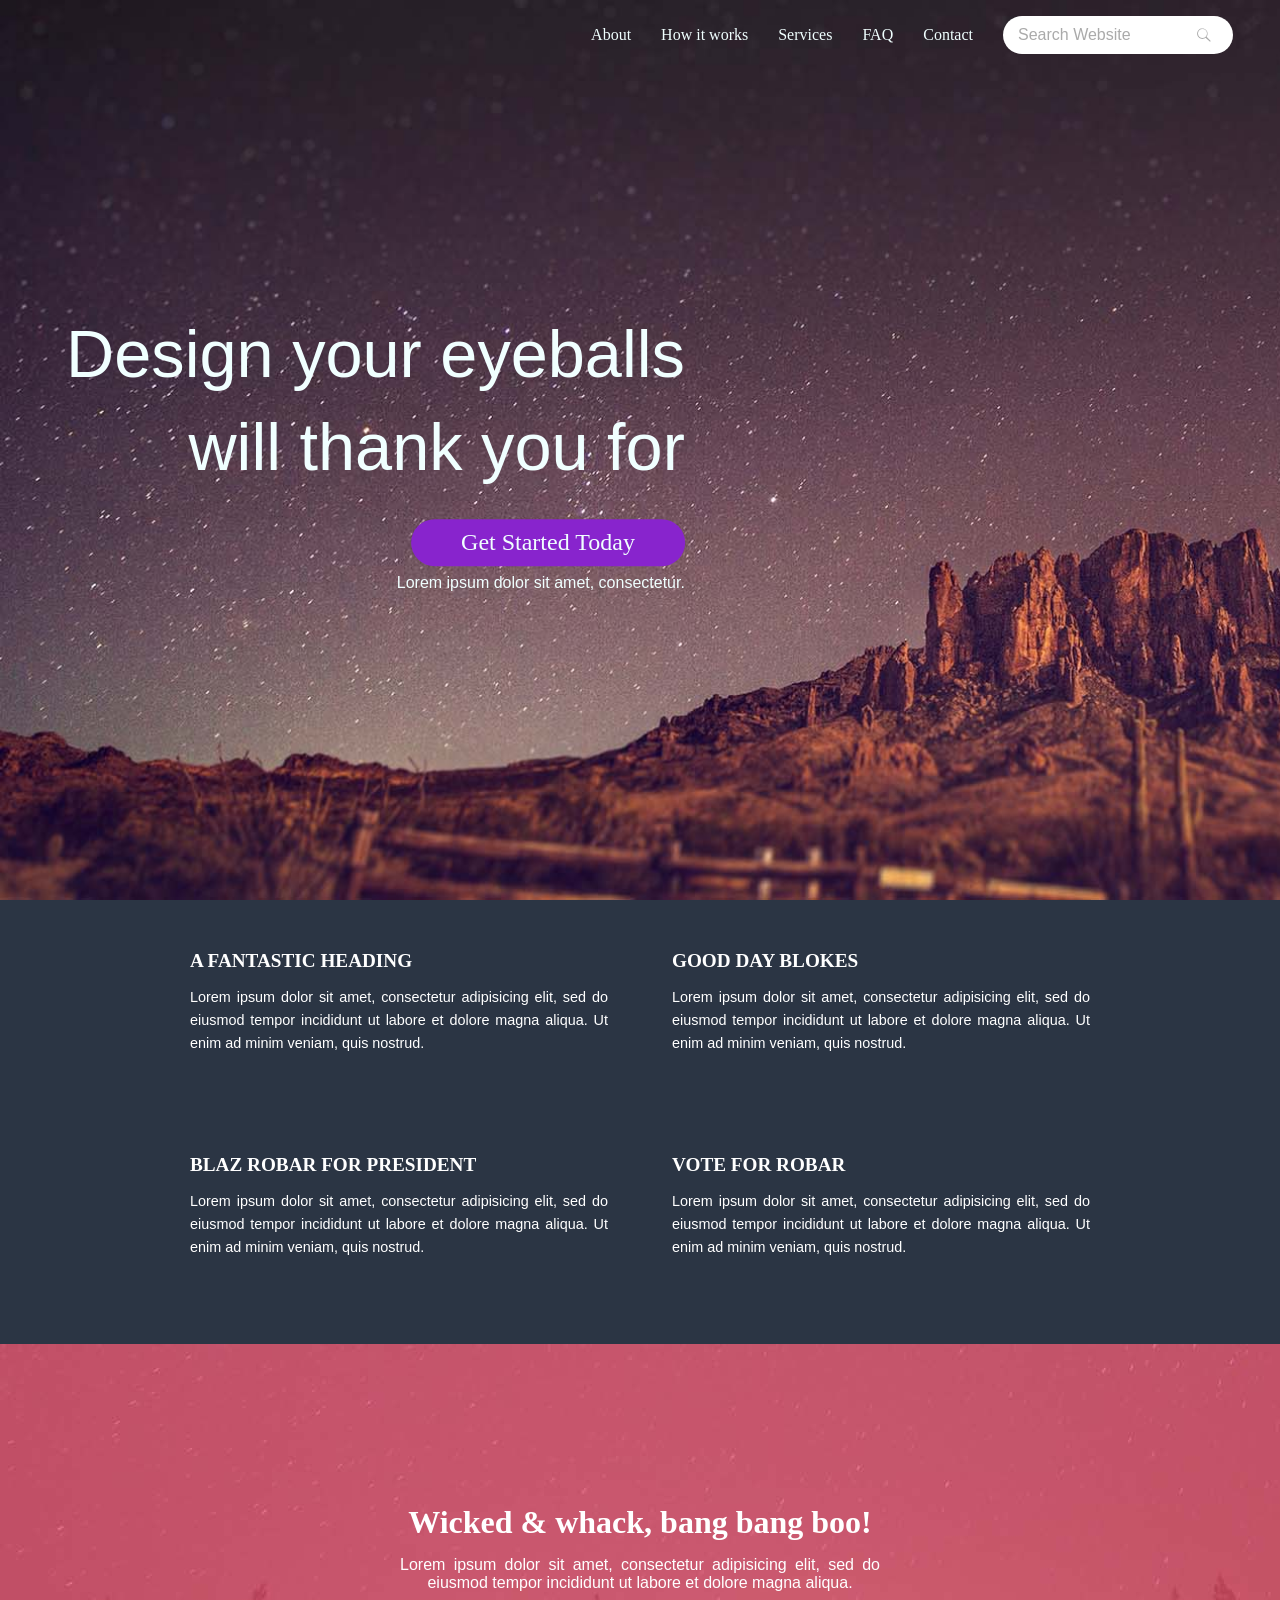
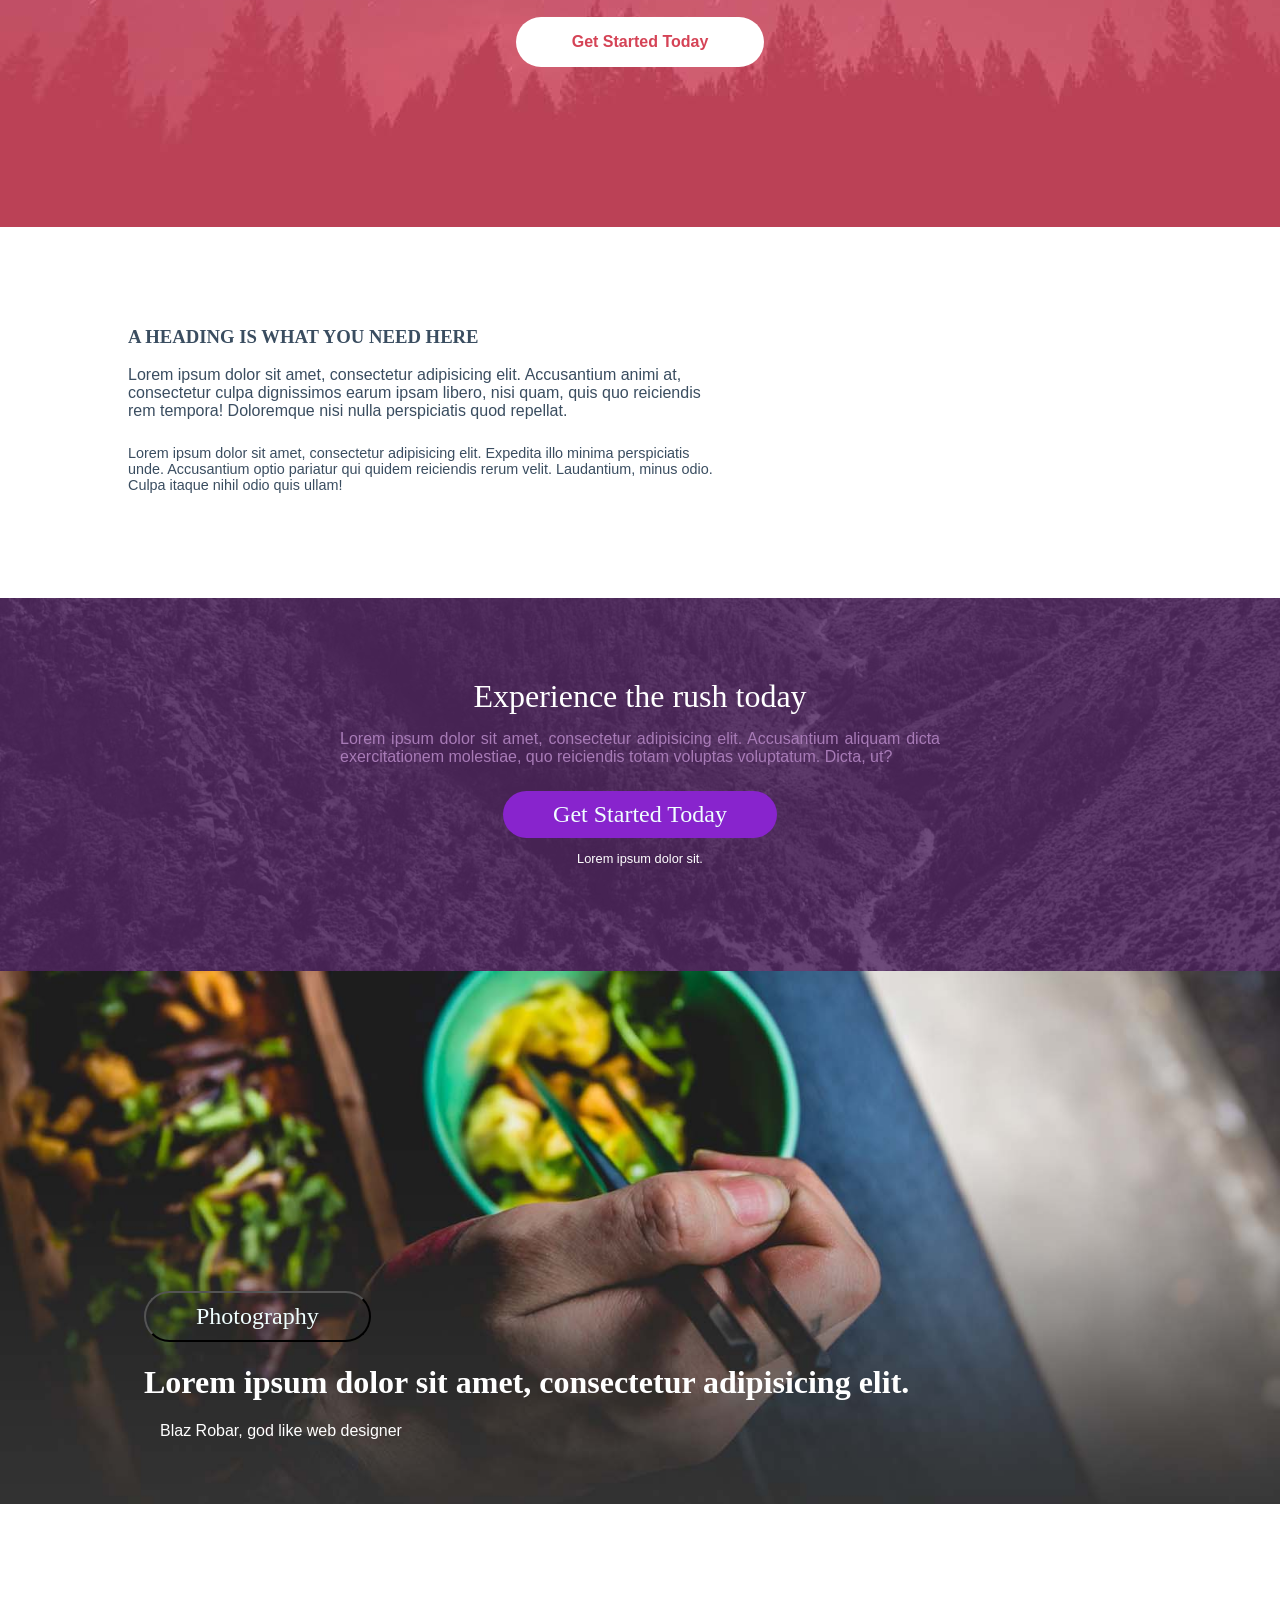
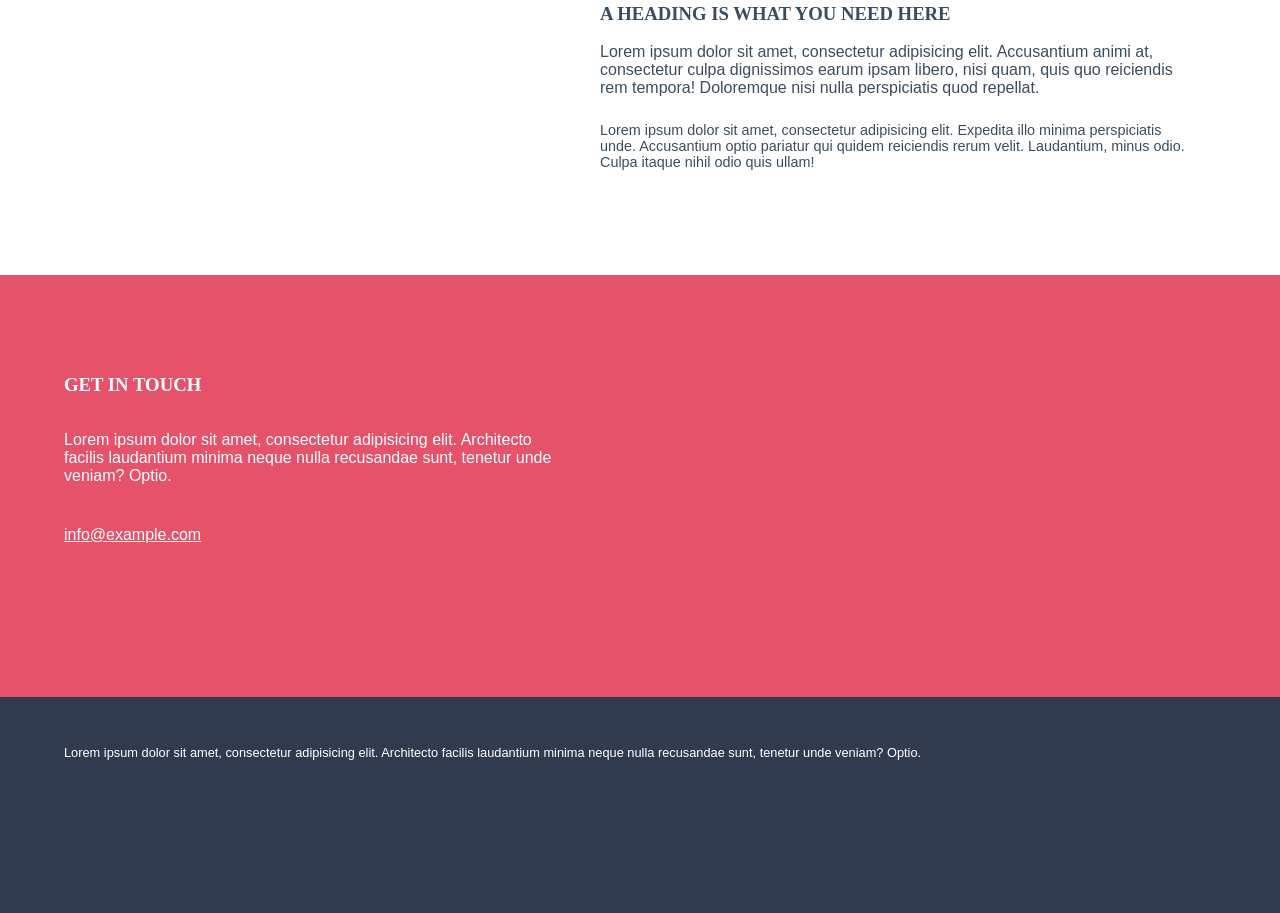
<file: index.html>
<!doctype html>
<html ⚡>
<head>
    <meta charset="utf-8">
    <meta name="viewport" content="width=device-width,minimum-scale=1,initial-scale=1">
    <link rel="stylesheet" href="https://fonts.googleapis.com/css?family=Open+Sans">

    <link rel="canonical" href="https://alexeykozlovsky.github.io/fullstack-task-4/" />
    <script async src="https://cdn.ampproject.org/v0.js"></script>
    <style amp-boilerplate>body{-webkit-animation:-amp-start 8s steps(1,end) 0s 1 normal both;-moz-animation:-amp-start 8s steps(1,end) 0s 1 normal both;-ms-animation:-amp-start 8s steps(1,end) 0s 1 normal both;animation:-amp-start 8s steps(1,end) 0s 1 normal both}@-webkit-keyframes -amp-start{from{visibility:hidden}to{visibility:visible}}@-moz-keyframes -amp-start{from{visibility:hidden}to{visibility:visible}}@-ms-keyframes -amp-start{from{visibility:hidden}to{visibility:visible}}@-o-keyframes -amp-start{from{visibility:hidden}to{visibility:visible}}@keyframes -amp-start{from{visibility:hidden}to{visibility:visible}}</style><noscript><style amp-boilerplate>body{-webkit-animation:none;-moz-animation:none;-ms-animation:none;animation:none}</style></noscript>
    <title>AMP Version</title>
    <style amp-custom>
        h1,
        h2,
        h3,
        h4 {
            font-family: OpenSans;
        }
        .large {
            font-family: OpenSans;
        }
        body {
            margin: 0;
            background-color: #060014;
            font-family: OpenSans;
        }
        .navbar {
            display: block;
            width: 100vw;
            height: 50px;
        }
        .navbar ul {
            list-style-type: none;
        }
        .menu {
            position: absolute;
            display: flex;
            align-items: center;
            right: 30px;
            gap: 30px;
            align-self: center;
            margin-left: auto;
            margin-right: 2em;
        }
        .menu .menu-button a {
            color: azure;
            text-decoration: none;
            font-family: OpenSans;
        }
        .menu .menu-search .search-container {
            position: relative;
            display: inline-block;
        }
        .menu .menu-search .search-container .search-input {
            width: 100%;
            padding: 10px 0 10px 15px;
            border: none;
            border-radius: 50px;
            font-size: 16px;
            outline: none;
        }
        .menu .menu-search .search-container .search-input::placeholder {
            color: #aaa;
        }
        .menu .menu-search .search-container .search-icon {
            position: absolute;
            top: 50%;
            right: 5px;
            /* Смещение от правого края */
            transform: translateY(-50%);
            width: 18px;
            /* Размер иконки */
            height: 18px;
            background: url('data:image/svg+xml;utf8,\
    <svg xmlns="http://www.w3.org/2000/svg" fill=\'%23aaa\' viewBox=\'0 0 24 24\'><path d=\'M21 20l-5.6-5.6a7 7 0 1 0-1.4 1.4L20 21zM10 16a6 6 0 1 1 0-12 6 6 0 0 1 0 12z\'/></svg>') no-repeat center;
            background-size: contain;
            pointer-events: none;
            /* Чтобы иконка не мешала вводу */
        }
        .main-button {
            padding: 10px 50px 10px 50px;
            border-radius: 40px;
            font-family: OpenSans;
            color: azure;
            background-color: transparent;
            font-size: 18pt;
        }
        .main-button:hover {
            cursor: pointer;
        }
        .purple-button {
            background-color: #8824cd;
            border-width: 0;
        }
        .purple-button:hover {
            background-color: #8222c4;
        }
        .main-page {
            position: relative;
            background-image: url("assets/page_1_backgroound.jpg");
            width: 100vw;
            height: 100vh;
            background-size: cover;
        }
        .main-page .main-page-content {
            display: inline-flex;
            justify-content: right;
            flex-direction: column;
            align-items: end;
            margin: 0;
            position: absolute;
            top: 50%;
            left: 10%;
            -ms-transform: translate(-10%, -50%);
            transform: translate(-10%, -50%);
        }
        .main-page .main-page-content-title-container .main-page-content-title {
            display: inline-block;
            color: azure;
            justify-self: right;
            font-size: 50pt;
            line-height: 70pt;
            text-align: right;
        }
        .main-page .main-page-get-started-button {
            display: inline-block;
            margin-top: 1em;
        }
        .main-page .main-page-info {
            color: azure;
            margin-top: 0.5em;
        }
        body {
            margin: 0;
            font-family: 'Arial', sans-serif;
        }
        .text-section {
            background-color: #2b3544;
            padding: 50px 20px;
            color: #ffffff;
        }
        .text-section .container {
            display: flex;
            gap: 4em;
            flex-wrap: wrap;
            justify-content: space-between;
            max-width: 900px;
            margin: 0 auto;
        }
        .text-section .container .column {
            flex: 1 1 45%;
            margin-bottom: 20px;
        }
        .text-section .container .column h3 {
            margin: 0 0 10px;
            font-size: 1.2em;
        }
        .text-section .container .column p {
            line-height: 1.6;
            font-size: 0.9em;
            color: #ffffff;
            text-align: justify;
            /* Выравнивание по ширине */
            text-align-last: left;
        }
        .cta-section {
            text-align: center;
            color: #ffffff;
        }
        .cta-section .container h2 {
            margin: 0 0 15px;
            font-size: 2em;
        }
        .cta-section .container p {
            margin: 0 0 25px;
            font-size: 1em;
            color: #ffffff;
            text-align: justify;
        }
        .cta-section .container .cta-button {
            background-color: #ffffff;
            color: #d54356;
            border: none;
            font-size: 1em;
            font-weight: bold;
            border-radius: 30px;
            cursor: pointer;
        }
        .cta-section .container .cta-button:hover {
            background-color: #e6e6e6;
        }
        .forest-section {
            position: relative;
            background-image: url("assets/forest.jpg");
            padding-top: 10em;
            padding-bottom: 10em;
        }
        .forest-section .container {
            display: flex;
            flex-direction: column;
            align-items: center;
            width: 100vw;
            height: 100%;
        }
        .forest-section p {
            display: block;
            text-align: justify;
            text-align-last: center;
            max-width: 30em;
        }
        .forest-section .cta-button {
            padding: 1em 3.5em 1em 3.5em;
        }
        .handwritten-section,
        .handwritten-section-2 {
            position: relative;
            background-color: white;
            color: #3a4d60;
            min-height: 200px;
        }
        .handwritten-section .container,
        .handwritten-section-2 .container {
            display: flex;
            flex-direction: row;
            gap: 5em;
        }
        .handwritten-section .container .image,
        .handwritten-section-2 .container .image {
            /*display: block;*/
        }
        .handwritten-section .container .content-container,
        .handwritten-section-2 .container .content-container {
            margin-top: 5em;
            margin-bottom: 5em;
            margin-left: 3em;
        }
        .handwritten-section .container .content-container h3,
        .handwritten-section-2 .container .content-container h3 {
            text-align: left;
        }
        .handwritten-section .container .content-container p,
        .handwritten-section-2 .container .content-container p {
            color: #3a4d60;
            max-width: 600px;
            text-align: left;
        }
        .handwritten-section .container .content-container .smaller-text-content,
        .handwritten-section-2 .container .content-container .smaller-text-content {
            font-size: 0.9em;
        }
        .handwritten-section-2 .container {
            flex-direction: row-reverse;
        }
        .handwritten-section-2 .container .image {
            width: 629px;
            background-image: url("assets/about_image.jpg");
        }
        .rush-section {
            display: block;
            background-image: url("assets/book_background.jpg");
            background-repeat: no-repeat;
            background-size: cover;
            margin: 0;
        }
        .rush-section .container {
            background-color: rgba(78, 34, 94, 0.8);
            display: flex;
            flex-direction: column;
            align-items: center;
            padding: 5em;
        }
        .rush-section .container h2 {
            font-weight: lighter;
        }
        .rush-section .container button {
            display: inline-block;
            max-width: 300px;
        }
        .rush-section .container p {
            color: #a87bb7;
            max-width: 600px;
        }
        .rush-section .container .smaller-text-content {
            margin-top: 1em;
            color: white;
            font-size: 0.8em;
        }
        .photo-section {
            background-image: url("assets/post_image.jpg");
            background-repeat: no-repeat;
            background-size: cover;
        }
        .photo-section .container {
            display: flex;
            flex-direction: column;
            align-items: start;
            padding-top: 20em;
            padding-left: 9em;
            padding-bottom: 4em;
        }
        .photo-section .container button:hover {
            background-color: rgba(200, 200, 200, 0.4);
        }
        .photo-section .container .profile-container {
            display: flex;
            flex-direction: row;
            align-items: center;
            gap: 1em;
        }
        .photo-section .container .profile-container .ava {
            background-image: url("assets/ava.png");
            width: 45px;
            height: 45px;
        }
        .photo-section .container .profile-container p {
            margin: 0;
        }
        .get-in-touch-section {
            background-color: #e7526b;
        }
        .get-in-touch-section .container {
            display: flex;
            flex-direction: column;
            align-items: center;
            gap: 1em;
            width: 100vw;
            padding-top: 5em;
            padding-bottom: 8em;
            padding-left: 4em;
            max-width: 500px;
        }
        .get-in-touch-section .container h3 {
            display: block;
            width: 100%;
            text-transform: uppercase;
            text-align: left;
        }
        .get-in-touch-section .container p {
            width: 100%;
            text-align: left;
        }
        .get-in-touch-section .container .email a {
            color: white;
        }
        .footer-section {
            background-color: #313b4e;
        }
        .footer-section .container {
            display: flex;
            flex-direction: column;
            align-items: start;
            gap: 1em;
            width: 100vw;
            padding-top: 3em;
            padding-bottom: 8em;
            padding-left: 4em;
        }
        .footer-section .container p {
            display: block;
            font-size: 0.8em;
        }
        /*# sourceMappingURL=main.css.map */
    </style>

</head>
<body>
<div class="content">
    <div class="container main-page">
        <nav class="navbar">
            <ul class="menu">
                <li class="menu-button button"><a href="#">About</a></li>
                <li class="menu-button"><a href="#">How it works</a></li>
                <li class="menu-button"><a href="#">Services</a></li>
                <li class="menu-button"><a href="#">FAQ</a></li>
                <li class="menu-button"><a href="#">Contact</a></li>
                <li class="menu-search">
                    <div class="search-container">
                        <input type="text" placeholder="Search Website" class="search-input" />
                        <span class="search-icon"></span>
                    </div>
                </li>
            </ul>
        </nav>
        <div class="main-page-content">
            <div class="main-page-content-title-container">
                    <span class="main-page-content-title">
                      Design your eyeballs <br/>
                      will thank you for
                  </span>
            </div>

            <div class="main-page-get-started-button-container">
                <button class="main-page-get-started-button purple-button main-button">
                    Get Started Today
                </button>
            </div>

            <span class="main-page-info">
                  Lorem ipsum dolor sit amet, consectetur.
              </span>
        </div>
    </div>
    <section class="text-section">
        <div class="container">
            <div class="column">
                <h3>A FANTASTIC HEADING</h3>
                <p>
                    Lorem ipsum dolor sit amet, consectetur adipisicing elit, sed do eiusmod
                    tempor incididunt ut labore et dolore magna aliqua. Ut enim ad minim veniam,
                    quis nostrud.
                </p>
            </div>
            <div class="column">
                <h3>GOOD DAY BLOKES</h3>
                <p>
                    Lorem ipsum dolor sit amet, consectetur adipisicing elit, sed do eiusmod
                    tempor incididunt ut labore et dolore magna aliqua. Ut enim ad minim veniam,
                    quis nostrud.
                </p>
            </div>
            <div class="column">
                <h3>BLAZ ROBAR FOR PRESIDENT</h3>
                <p>
                    Lorem ipsum dolor sit amet, consectetur adipisicing elit, sed do eiusmod
                    tempor incididunt ut labore et dolore magna aliqua. Ut enim ad minim veniam,
                    quis nostrud.
                </p>
            </div>
            <div class="column">
                <h3>VOTE FOR ROBAR</h3>
                <p>
                    Lorem ipsum dolor sit amet, consectetur adipisicing elit, sed do eiusmod
                    tempor incididunt ut labore et dolore magna aliqua. Ut enim ad minim veniam,
                    quis nostrud.
                </p>
            </div>
        </div>
    </section>
    <section class="cta-section forest-section">
        <div class="container">
            <h2>Wicked & whack, bang bang boo!</h2>
            <p>
                Lorem ipsum dolor sit amet, consectetur adipisicing elit, sed do
                eiusmod tempor incididunt ut labore et dolore magna aliqua.
            </p>
            <button class="cta-button">Get Started Today</button>
        </div>
    </section>
    <section class="cta-section handwritten-section">
        <div class="container">
            <amp-img
                    src="assets/about_image.jpg"
                    width="629"
                    height="350"
                    layout="fixed"
            ></amp-img>
            <div class="content-container">
                <h3>A HEADING IS WHAT YOU NEED HERE</h3>
                <p class="text-content">
                    Lorem ipsum dolor sit amet, consectetur adipisicing elit. Accusantium animi at, consectetur culpa dignissimos earum ipsam libero, nisi quam, quis quo reiciendis rem tempora! Doloremque nisi nulla perspiciatis quod repellat.
                </p>

                <p class="smaller-text-content">
                    Lorem ipsum dolor sit amet, consectetur adipisicing elit. Expedita illo minima perspiciatis unde. Accusantium optio pariatur qui quidem reiciendis rerum velit. Laudantium, minus odio. Culpa itaque nihil odio quis ullam!
                </p>
            </div>
        </div>
    </section>

    <section class="cta-section rush-section">
        <div class="container">
            <h2>Experience the rush today</h2>
            <p>
                Lorem ipsum dolor sit amet, consectetur adipisicing elit. Accusantium aliquam dicta exercitationem molestiae, quo reiciendis totam voluptas voluptatum. Dicta, ut?
            </p>
            <button class="purple-button main-button">
                Get Started Today
            </button>

            <p class="smaller-text-content">
                Lorem ipsum dolor sit.
            </p>
        </div>
    </section>

    <div class="cta-section photo-section">
        <div class="container">
            <button class="transparent-button main-button">
                Photography
            </button>

            <h1>
                Lorem ipsum dolor sit amet, consectetur adipisicing elit.
            </h1>

            <div class="profile-container">
                <amp-img
                        src="./assets/ava.png"
                        width="45"
                        height="45"
                        layout="fixed">
                </amp-img>
                <p>Blaz Robar, god like web designer</p>
            </div>
        </div>
    </div>

    <section class="cta-section handwritten-section-2">
        <div class="container">
            <amp-img
                    src="assets/about_bacground.jpg"
                    width="629"
                    height="350"
                    layout="fixed"
            ></amp-img>
            <div class="content-container">
                <h3>A HEADING IS WHAT YOU NEED HERE</h3>
                <p class="text-content">
                    Lorem ipsum dolor sit amet, consectetur adipisicing elit. Accusantium animi at, consectetur culpa dignissimos earum ipsam libero, nisi quam, quis quo reiciendis rem tempora! Doloremque nisi nulla perspiciatis quod repellat.
                </p>

                <p class="smaller-text-content">
                    Lorem ipsum dolor sit amet, consectetur adipisicing elit. Expedita illo minima perspiciatis unde. Accusantium optio pariatur qui quidem reiciendis rerum velit. Laudantium, minus odio. Culpa itaque nihil odio quis ullam!
                </p>
            </div>
        </div>
    </section>

    <div class="cta-section get-in-touch-section">
        <div class="container">
            <h3>Get in touch</h3>

            <p>
                Lorem ipsum dolor sit amet, consectetur adipisicing elit. Architecto facilis laudantium minima neque nulla recusandae sunt, tenetur unde veniam? Optio.
            </p>

            <p class="email">
                <a href="mailto:info@example.com">info@example.com</a>
            </p>
        </div>
    </div>

    <div class="cta-section footer-section">
        <div class="container">
            <p>
                Lorem ipsum dolor sit amet, consectetur adipisicing elit. Architecto facilis laudantium minima neque nulla recusandae sunt, tenetur unde veniam? Optio.
            </p>
        </div>
    </div>
</div>
</body>

</html>
</file>
